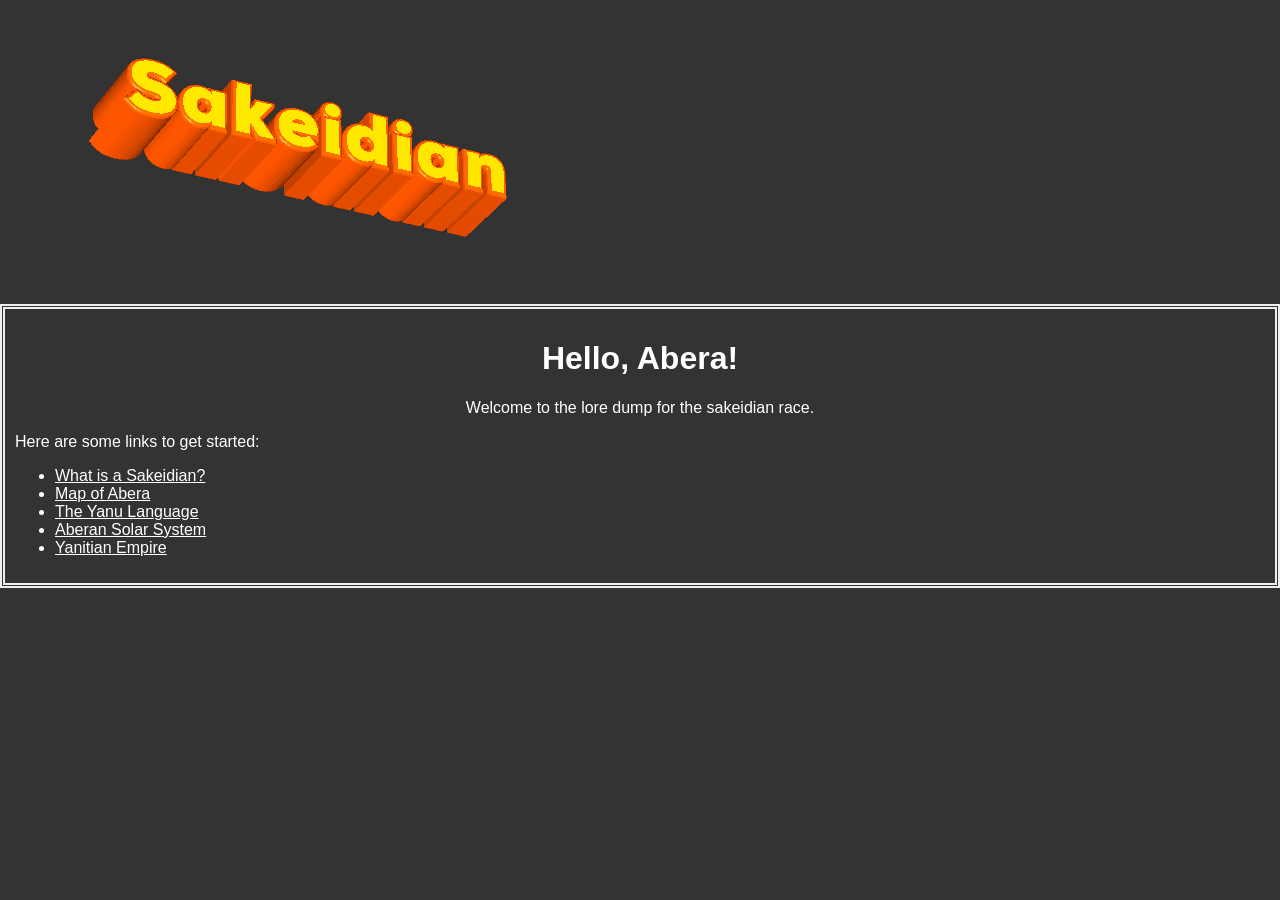
<file: index.html>
<!DOCTYPE html>
<html>
	<head>
		<link rel="icon" type="image/png" href="favicon.png">
		<link rel="stylesheet" href="style.css">
	</head>
	<body>
		<div class="header">
			<a href="/" class="logo">
				<img src="imgs/sakeidian.gif">
			</a>
		</div>
		<div class="text-container">
			<h1>Hello, Abera!</h1>
			
			<article>
				<p>Welcome to the lore dump for the sakeidian race.</p>
			</article>
			
			<!--<img src = "imgs/timia-aksia.png"> -->
			
			<nav class="nav-list">
				<p>Here are some links to get started:</p>
				<ul class = "list-container">
					<li><a href="sakeidian.html">What is a Sakeidian?</a></li>
					<li><a href="map.html">Map of Abera</a></li>	
					<li><a href="yanu.html">The Yanu Language</a></li>
					<li><a href="solarsystem.html">Aberan Solar System</a></li>
					<li><a href="empire.html">Yanitian Empire</a></li>
				</ul>
			</nav>
		</div>
		
	</body>
</html>
</file>
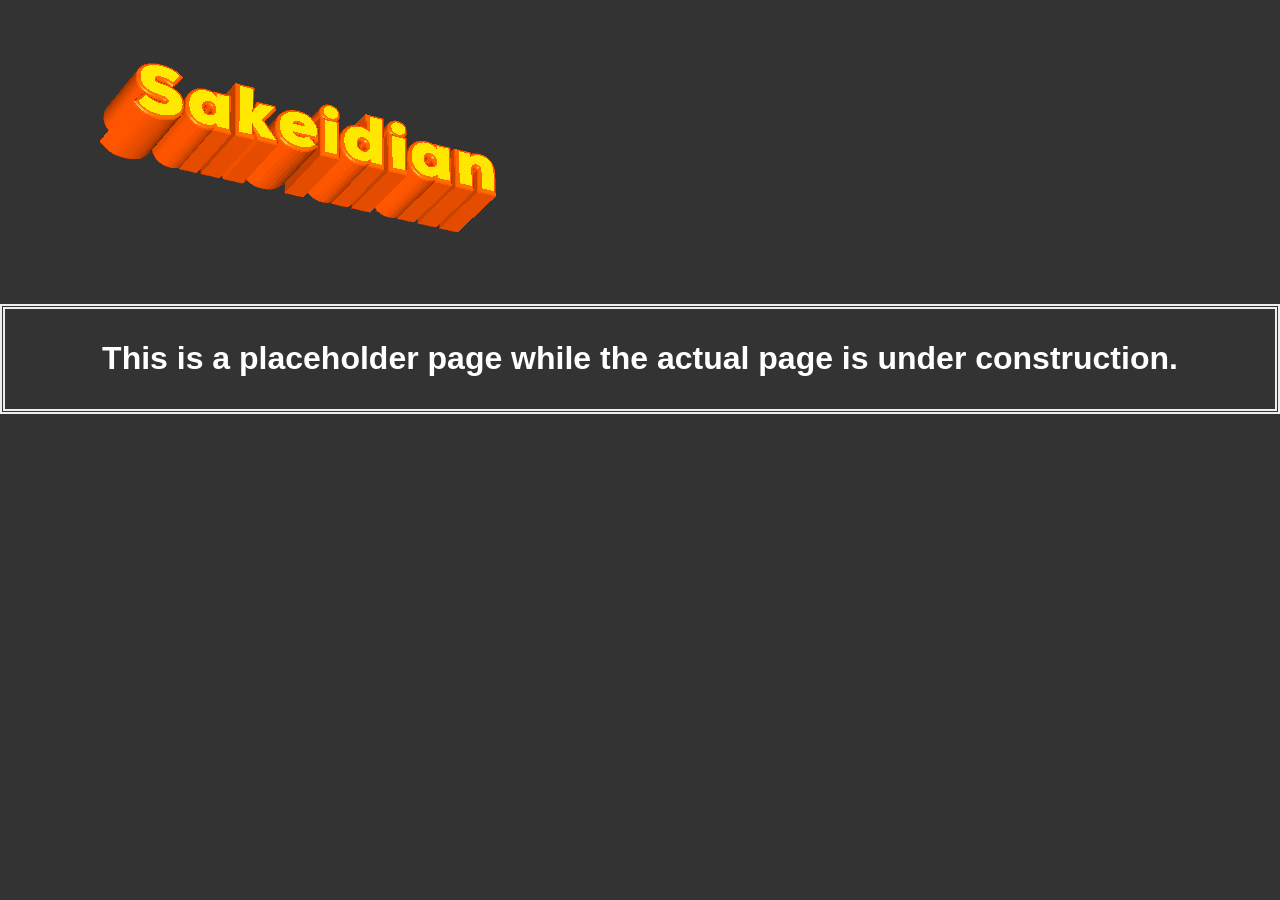
<file: empire.html>
<!DOCTYPE html>
<html>
	<head>
		<link rel="icon" type="image/png" href="favicon.png">
		<link rel="stylesheet" href="style.css">
	</head>
	<body>
		<div class="header">
			<a href="/" class="logo">
				<img src="imgs/sakeidian.gif">
			</a>
		</div>
		<div class="text-container">
			<h1>This is a placeholder page while the actual page is under construction.</h1>
		</div>
	</body>
</html>
</file>
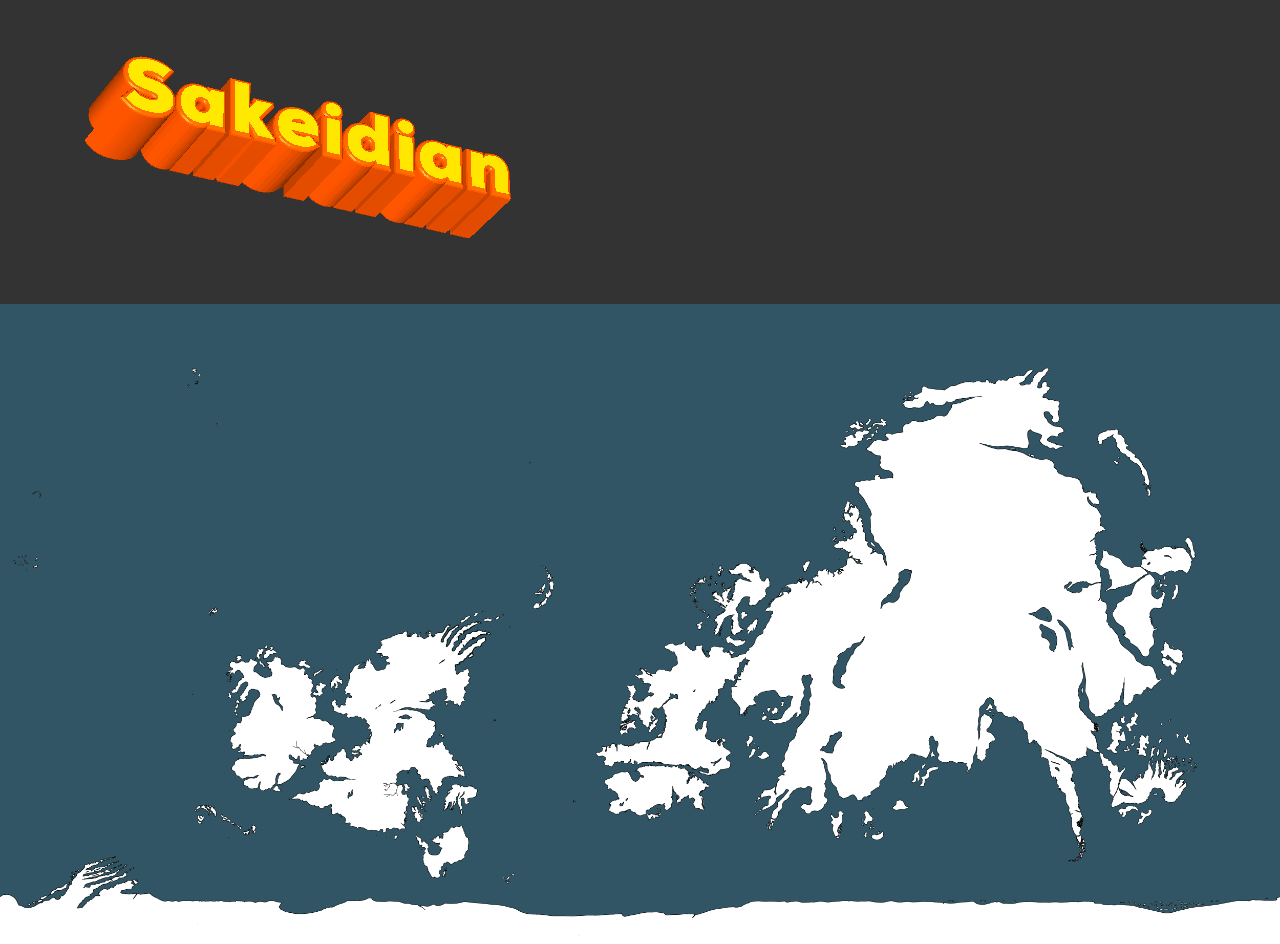
<file: map.html>
<!DOCTYPE html>
<html>
	<head>
		<link rel="icon" type="image/png" href="favicon.png">
		<link rel="stylesheet" href="style.css">
	</head>
	<body>
		<div class="header">
			<a href="/" class="logo">
				<img src="imgs/sakeidian.gif">
			</a>
		</div>
		<div>
			<img src="imgs/worldmap.png" class="worldmap">
		</div>
	</body>
</html>
</file>
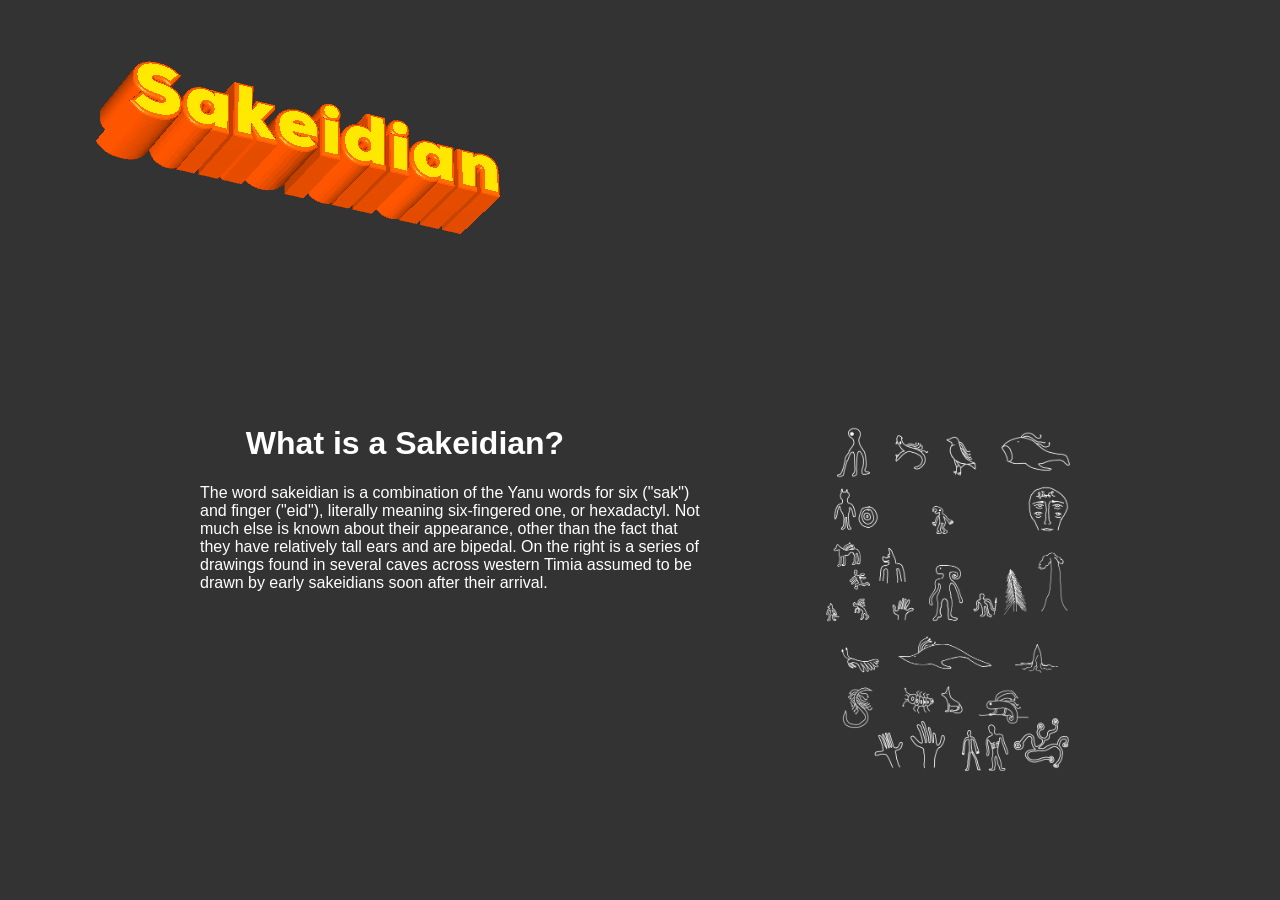
<file: sakeidian.html>
<!DOCTYPE html>
<html>
	<head>
		<link rel="icon" type="image/png" href="favicon.png">
		<link rel="stylesheet" href="style.css">
	</head>
	<body>
		<div class="header">
			<a href="/" class="logo">
				<img src="imgs/sakeidian.gif">
			</a>
		</div>
		<div class="whatis">
			<img src="imgs/drawings.png" class = "doodlesimg">
			<h1>What is a Sakeidian?</h1>
			<div class="paragraph-container">
				<p>The word sakeidian is a combination of the Yanu words for six ("sak") and finger ("eid"), literally meaning six-fingered one, or hexadactyl. Not much else is known about their appearance, other than the fact that they have relatively tall ears and are bipedal. On the right is a series of drawings found in several caves across western Timia assumed to be drawn by early sakeidians soon after their arrival.</p>
			<div>
		</div>
	</body>
</html>
</file>
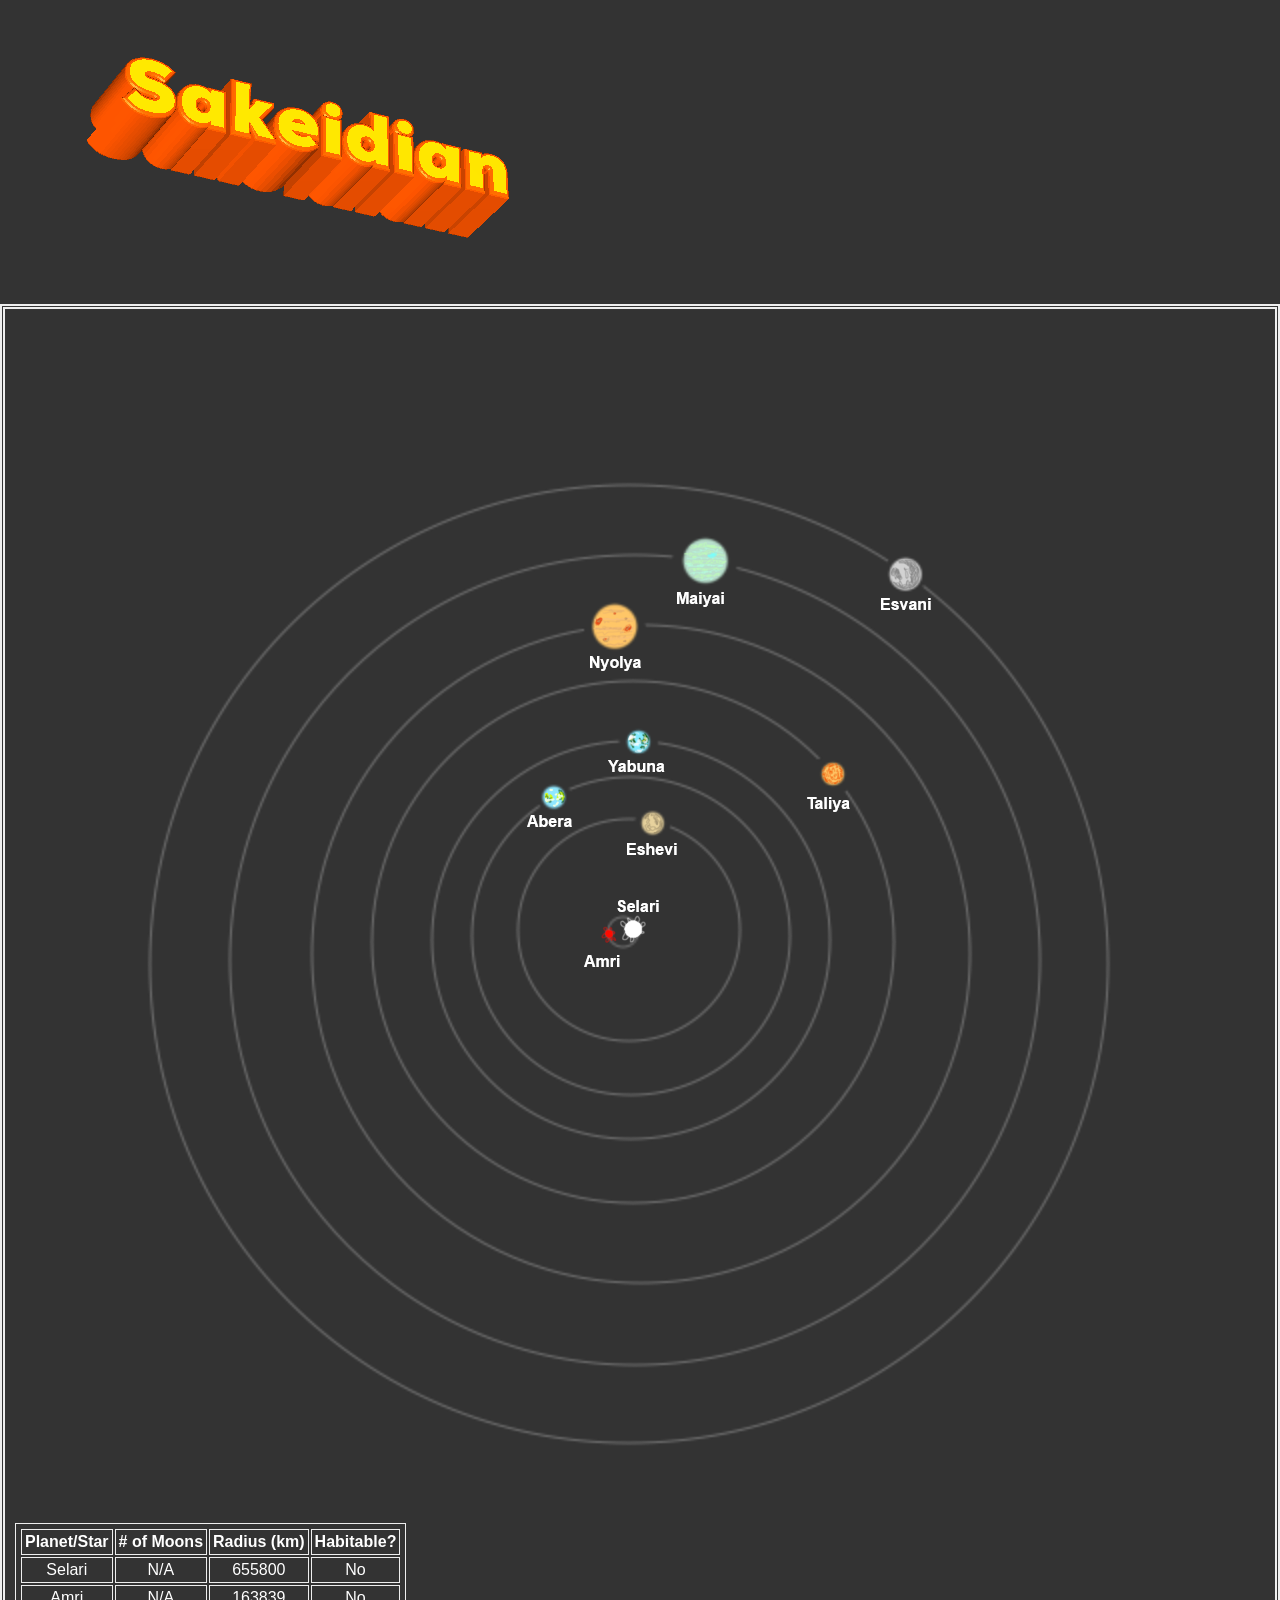
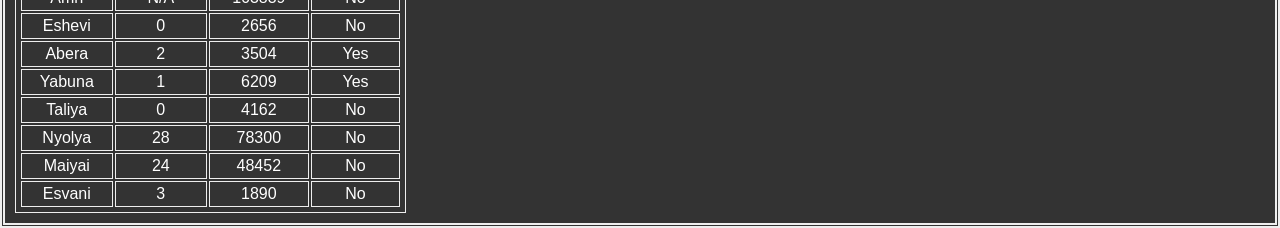
<file: solarsystem.html>
<!DOCTYPE html>
<html>
	<head>
		<link rel="icon" type="image/png" href="favicon.png">
		<link rel="stylesheet" href="style.css">
	</head>
	<body>
		<div class="header">
			<a href="/" class="logo">
				<img src="imgs/sakeidian.gif">
			</a>
		</div>
		<div class="text-container">
			<img src="imgs/solarsystem.png">
			<table class="planet-table">
				<tr>
					<th>Planet/Star</th>
					<th># of Moons</th>
					<th>Radius (km)</th>
					<th>Habitable?</th>
				</tr>
				<tr>
					<td>Selari</td>
					<td>N/A</td>
					<td>655800</td>
					<td>No</td>
				</tr>
				<tr>
					<td>Amri</td>
					<td>N/A</td>
					<td>163839</td>
					<td>No</td>
				</tr>				
				<tr>
					<td>Eshevi</td>
					<td>0</td>
					<td>2656</td>
					<td>No</td>
				</tr>
				<tr>
					<td>Abera</td>
					<td>2</td>
					<td>3504</td>
					<td>Yes</td>
				</tr>
				<tr>
					<td>Yabuna</td>
					<td>1</td>
					<td>6209</td>
					<td>Yes</td>
				</tr>
				<tr>
					<td>Taliya</td>
					<td>0</td>
					<td>4162</td>
					<td>No</td>
				</tr>
				<tr>
					<td>Nyolya</td>
					<td>28</td>
					<td>78300</td>
					<td>No</td>
				</tr>
				<tr>
					<td>Maiyai</td>
					<td>24</td>
					<td>48452</td>
					<td>No</td>
				</tr>
				<tr>
					<td>Esvani</td>
					<td>3</td>
					<td>1890</td>
					<td>No</td>
				</tr>

			</table>
		</div>
	</body>
</html>
</file>
<file: style.css>
a:link {
	color: white;
}

a:visited {
	color: green;
}

body {
	background-color: #333333;
	margin: 0;
	font-family: Arial;
}

.logo {
	width: 25%;
	height: auto;
}

.paragraph-container {
	margin-inline: 100px;
	text-align: left;
}

.doodlesimg {
	width: 25%;
	height: auto;
	float: right;
	margin-inline: 100px;
}

.text-container {
	text-align: center;
	color: #ffffff;
	border: 5px double #eeeeee;
	padding: 10px;
}

.header {
	background-color: #333333;
	padding: 0px;
	text-align: left;
	font-family: Arial;
	color: #ffffff;	
}

.nav-list {
	text-align: justify;
}

.whatis {
	padding: 100px;
	color: #ffffff;
	text-align: center;
}

.worldmap {
	width: 100%;
	height: auto;
	margin-left: auto;
	margin-right: auto;
	display: block;
}

table, th, td {
		border: 1px solid #eeeeee;
		padding: 3px;
}
</file>
